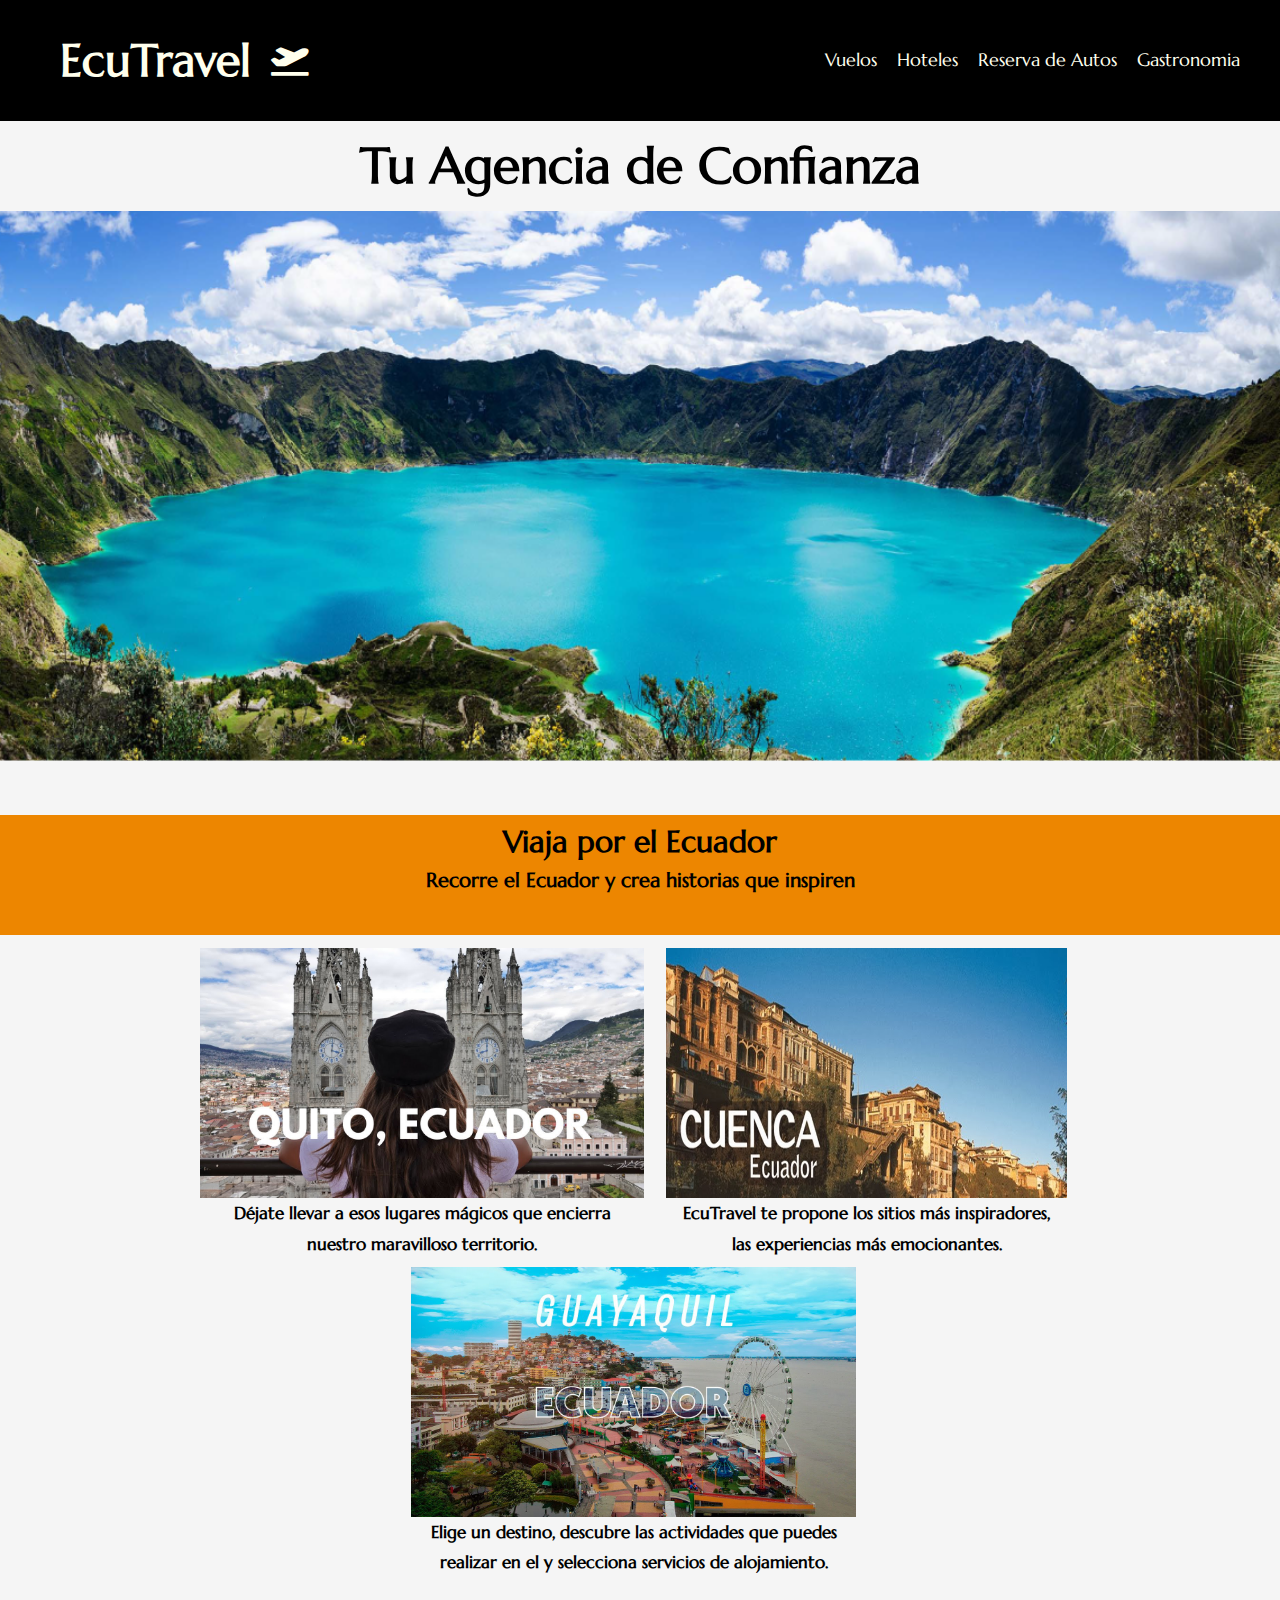
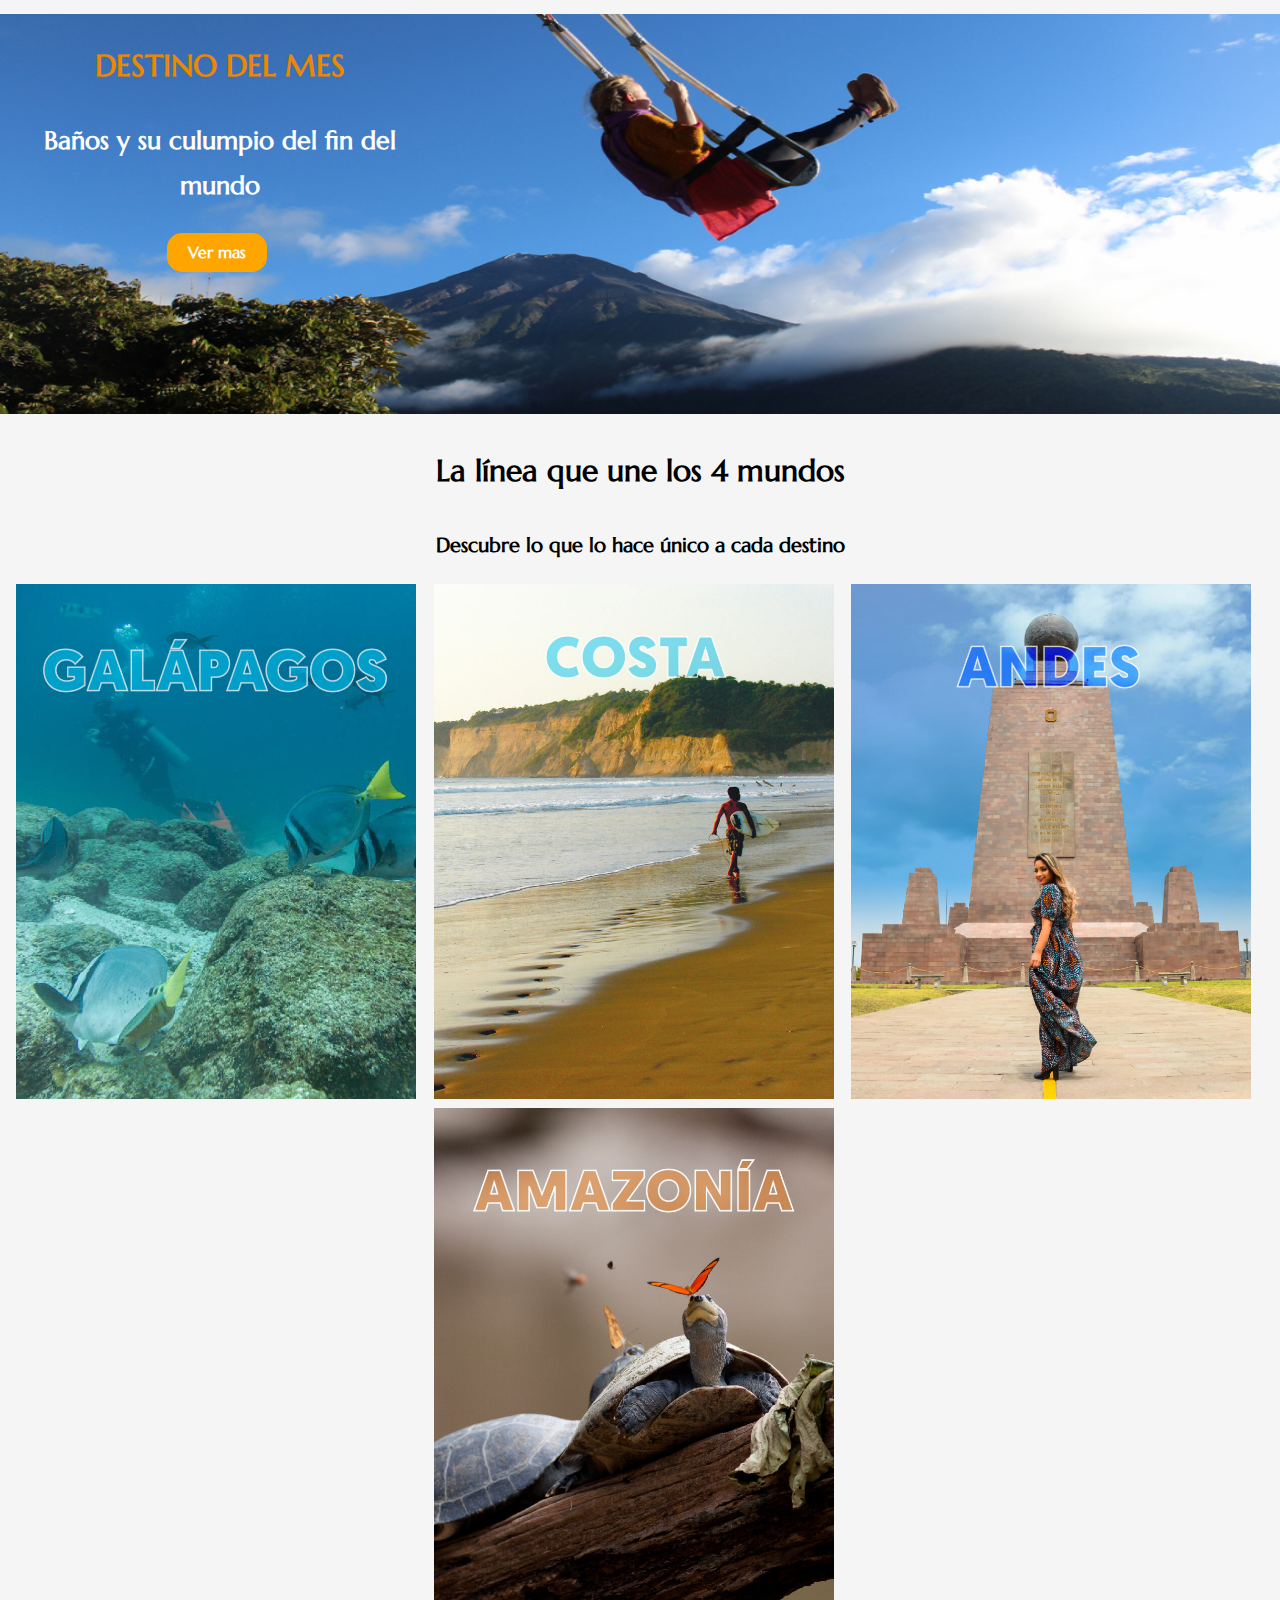
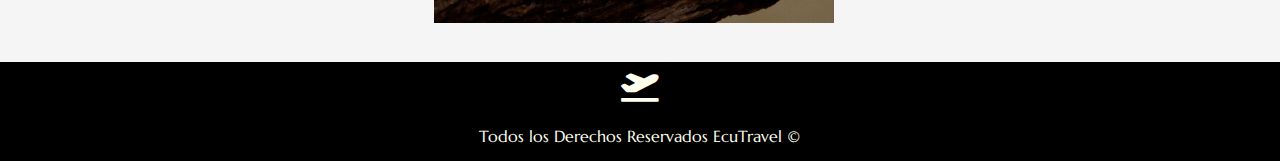
<file: BayasMarcos.html>
<!DOCTYPE html>
<html lang="es">
<head>
    <meta charset="UTF-8">
    <meta http-equiv="X-UA-Compatible" content="IE=edge">
    <meta name="viewport" content="width=device-width, initial-scale=1.0">
    <link rel="stylesheet" href="styles/PrincipalEstilos.css"/>
    <link rel="stylesheet" href="https://cdnjs.cloudflare.com/ajax/libs/font-awesome/5.15.4/css/all.min.css" 
    integrity="sha512-1ycn6IcaQQ40/MKBW2W4Rhis/DbILU74C1vSrLJxCq57o941Ym01SwNsOMqvEBFlcgUa6xLiPY/NS5R+E6ztJQ==" crossorigin="anonymous" referrerpolicy="no-referrer" />
    <link rel="stylesheet" href="styles/style.css">
    <link rel="stylesheet" href="styles/normalize.css">
    <link rel="stylesheet" href="styles/globales.css">
    <title>Agencia de Turismo/Principal</title>
</head>
<body>
    <div id="contenedor">
        <header>
            <div  class="contenedor contenedor-header">
                <a href="BayasMarcos.html" class="logo-header">
                    <h1>EcuTravel</h1>
                    <i class="fas fa-plane-departure"></i>
                </a>
        
                <nav class="nav-header">
                    <a href="RuizJonathan.html">Vuelos</a>
                    <a href="DavilaJose.html">Hoteles</a>
                    <a href="RonquilloVanessa.html">Reserva de Autos</a>
                    <a href="TenemeaNeysser.html">Gastronomia</a>
                </nav>
            </div>
        </header>
            <div class="columna">
                <h2>Tu Agencia de Confianza</h2>
                <img src="img/ecu.png" alt="ecuador">
            </div>
    </div>
    
    <section  class="titulo">
        <div class="subtitulo">
            <h3>Viaja por el Ecuador</h3>
            <p class="frase">Recorre el Ecuador y crea historias que inspiren</p>
        </div>
        <div>
            <!-- Elementos html no utlizados en clases: figure y figcaption-->
            <hr>
            <figure>
                <img src="img/quito2.jpg" alt="quito">
                    <figcaption>Déjate llevar a esos lugares mágicos que encierra <br>
                        nuestro maravilloso territorio.
                    </figcaption>
            </figure>
            <figure>
                <img src="img/Cuenca2.jpg" alt="Cuenca">
                     <figcaption>EcuTravel te propone los sitios más inspiradores,
                         <br> las experiencias más emocionantes.
                    </figcaption>
            </figure>
            <figure>
                <img src="img/guayaquilt.jpg" alt="guayaquil">
                    <figcaption>Elige un destino, descubre las actividades que puedes<br> realizar 
                         en el y selecciona servicios de alojamiento.
                    </figcaption>
            </figure>
                   
        </div>  

    </section><br>
    
    <div class="imagen">
        <img  src="img/baños.jpg" alt="baños">
        <div class="txt">
            <h2>DESTINO DEL MES</h2>
            <p>Baños y su culumpio del fin del mundo</p>
            <a href="https://www.turismo.gob.ec/banos-un-carismatico-y-tranquilo-lugar-al-pie-de-un-volcan/" class="btn btn-o"> Ver mas</a>
        </div>
        
        
    </div> 
    <div class="mundo">
        <h3>La línea que une los 4 mundos</h3>
        <p>Descubre lo que lo hace único a cada destino</p>
    
    
        <!-- Elementos html no utlizados en clases: figure y figcaption-->
        
        <figure>
            <img src="img/galapagos2.jpg" alt="galapagos">
                
        </figure>
        <figure>
            <img src="img/costa.jpg" alt="costa">
                 
        </figure>
        <figure>
            <img src="img/andes.jpg" alt="andes">
                
        </figure>
        <figure>
            <img src="img/amazonia2.jpg" alt="amazonia">
                
        </figure>
               
    </div>  
   
    <footer  class="footer">
        <div  class="contenedor contenedor-footer">
            <a href="/" class="logo-header">
                <i class="fas fa-plane-departure"></i>
            </a>
            <p>Todos los Derechos Reservados EcuTravel &copy;</p>
        </div>
    </footer>
</body>
</html>
</file>
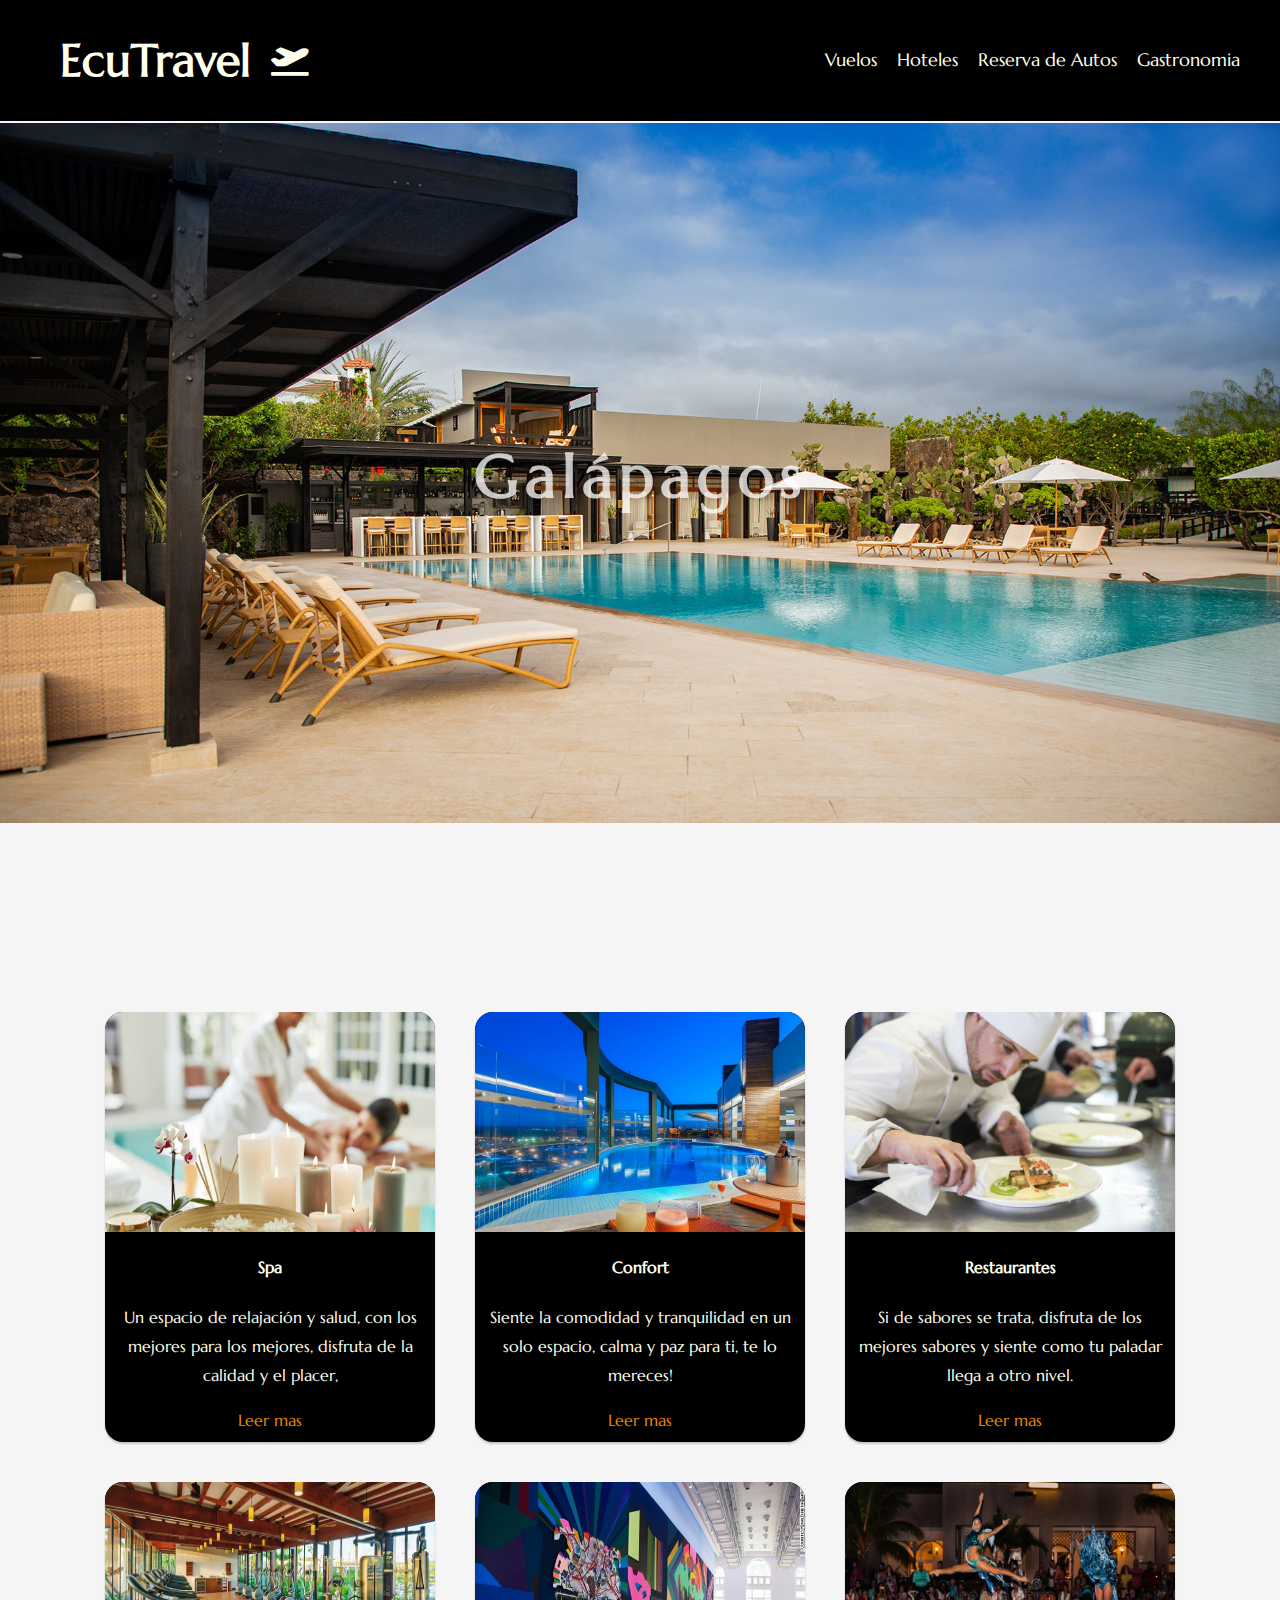
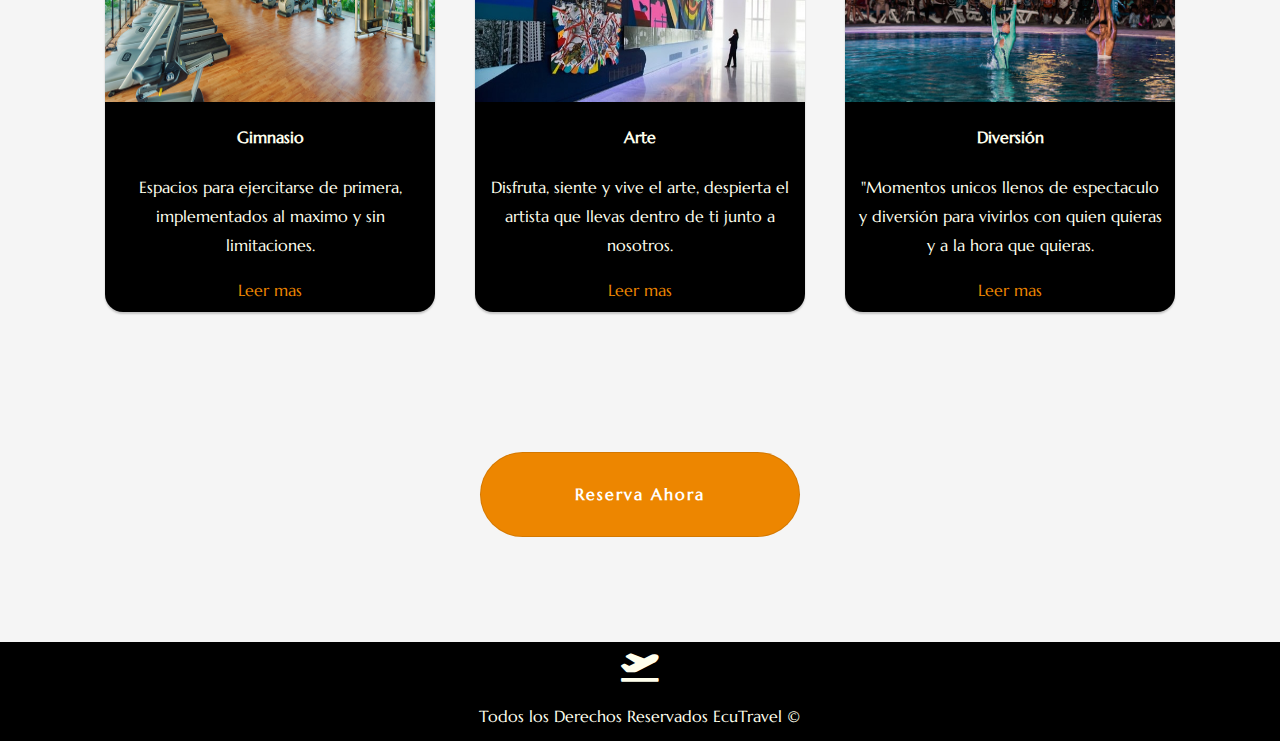
<file: DavilaJose.html>
<!DOCTYPE html>
<html lang="es">

<head>
    <meta charset='utf-8'>
    <meta http-equiv='X-UA-Compatible' content='IE=edge'>
    <title>Reserva de hoteles</title>
    <meta name='viewport' content='width=device-width, initial-scale=1'>
    <link rel="stylesheet" href="https://cdnjs.cloudflare.com/ajax/libs/font-awesome/5.15.4/css/all.min.css" integrity="sha512-1ycn6IcaQQ40/MKBW2W4Rhis/DbILU74C1vSrLJxCq57o941Ym01SwNsOMqvEBFlcgUa6xLiPY/NS5R+E6ztJQ==" crossorigin="anonymous" referrerpolicy="no-referrer" />
    
    <link rel="stylesheet" href="styles/estilos.css">
    <link rel="stylesheet" href="styles/style.css">
    <link rel="stylesheet" href="styles/globales.css">
    <link rel="stylesheet" href="styles/normalize.css">
    <meta name="viewport" content="width=device-width, initial-scale=1.0">

    
</head>

<body>
    <!-- header -->
    <header>
        <div class="contenedor contenedor-header">
            <a href="BayasMarcos.html" class="logo-header">
                <h1>EcuTravel</h1>
                <i class="fas fa-plane-departure"></i>
            </a>
    
            <nav class="nav-header">
                <a href="RuizJonathan.html">Vuelos</a>
                <a href="DavilaJose.html">Hoteles</a>
                <a href="RonquilloVanessa.html">Reserva de Autos</a>
                <a href="TenemeaNeysser.html">Gastronomia</a>
            </nav>
        </div>
    </header>

    
    <!-- header -->
    <section>
        <div class="slider">
            <ul>
                <li><img src="img/galapagos.jpg"
                        alt="">
                        <h3 class="reserv">Galápagos</h3>
                    </li>
                        
                <li><img src="img/cuenca.jpg"
                        alt="">
                        <h3 class="reserv">Cuenca</h3>
                    </li>
                <li><img src="img/quito.jpg"
                        alt="">
                        <h3 class="reserv">Quito</h3>
                    </li>
                <li><img src="img/amazonia.jpg"
                        alt="">
                     <h3 class="reserv">Amazonia</h3>
                    
                    </li>
                        
            </ul>
        </div>
    </section>
    

    <!-- divisor y paalabras -->




    <!-- Tarjetas ↓ -->

    <div class="container">

        <div class="card">
            <img src="img/spa.jpg"
                alt="">
            <h4 class="titleCard">Spa</h4>
            <p class="textCard">Un espacio de relajación y salud, con los mejores para los mejores, disfruta de la calidad y el placer,
            </p>
            <a class="textMas" href="#">Leer mas</a>
        </div>

        <div class="card">
            <img src="img/confort.jpg"
                alt="">
            <h4 class="titleCard">Confort</h4>
            <p class="textCard">Siente la comodidad y tranquilidad en un solo espacio, calma y paz para ti, te lo mereces!</p>
            <a class="textMas" href="#">Leer mas</a>
        </div>
        <div class="card">

            <img src="img/restaurante.jpg" alt="">
            <h4 class="titleCard">Restaurantes</h4>
            <p class="textCard">Si de sabores se trata, disfruta de los mejores sabores y siente como tu paladar llega a otro nivel. </p>
            <a class="textMas" href="#">Leer mas</a>
        </div>

        <div class="card">
            <img src="img/gym.jpg" alt="">
            <h4 class="titleCard">Gimnasio</h4>
            <p class="textCard">Espacios para ejercitarse de primera, implementados al maximo y sin limitaciones. </p>
            <a class="textMas" href="#">Leer mas</a>
        </div>

        <div class="card">
            <img src="img/arte.jpg" alt="">
            <h4 class="titleCard">Arte</h4>
            <p class="textCard">Disfruta, siente y vive el arte, despierta el artista que llevas dentro de ti junto a nosotros.</p>
            <a class="textMas" href="#">Leer mas</a>
        </div>
        <div class="card">

            <img src="img/diversion.jpg"
                alt="">
            <h4 class="titleCard">Diversión</h4>
            <p class="textCard"> "Momentos unicos llenos de espectaculo y diversión para vivirlos con quien quieras y a la hora que quieras.</p>
            <a class="textMas"href="#">Leer mas</a>
        </div>
        
    </div>

    <br>

    <div id="divbutton">
        <p><a href="#" class="butt"> Reserva Ahora</a></p>
    </div>
    
    <footer class="footer" >
        <div class="contenedor contenedor-footer">
            <a href="/" class="logo-header">
                <i class="fas fa-plane-departure"></i>
            </a>
            <p>Todos los Derechos Reservados EcuTravel &copy;</p>
        </div>
    </footer>


</body>

</html>
</file>
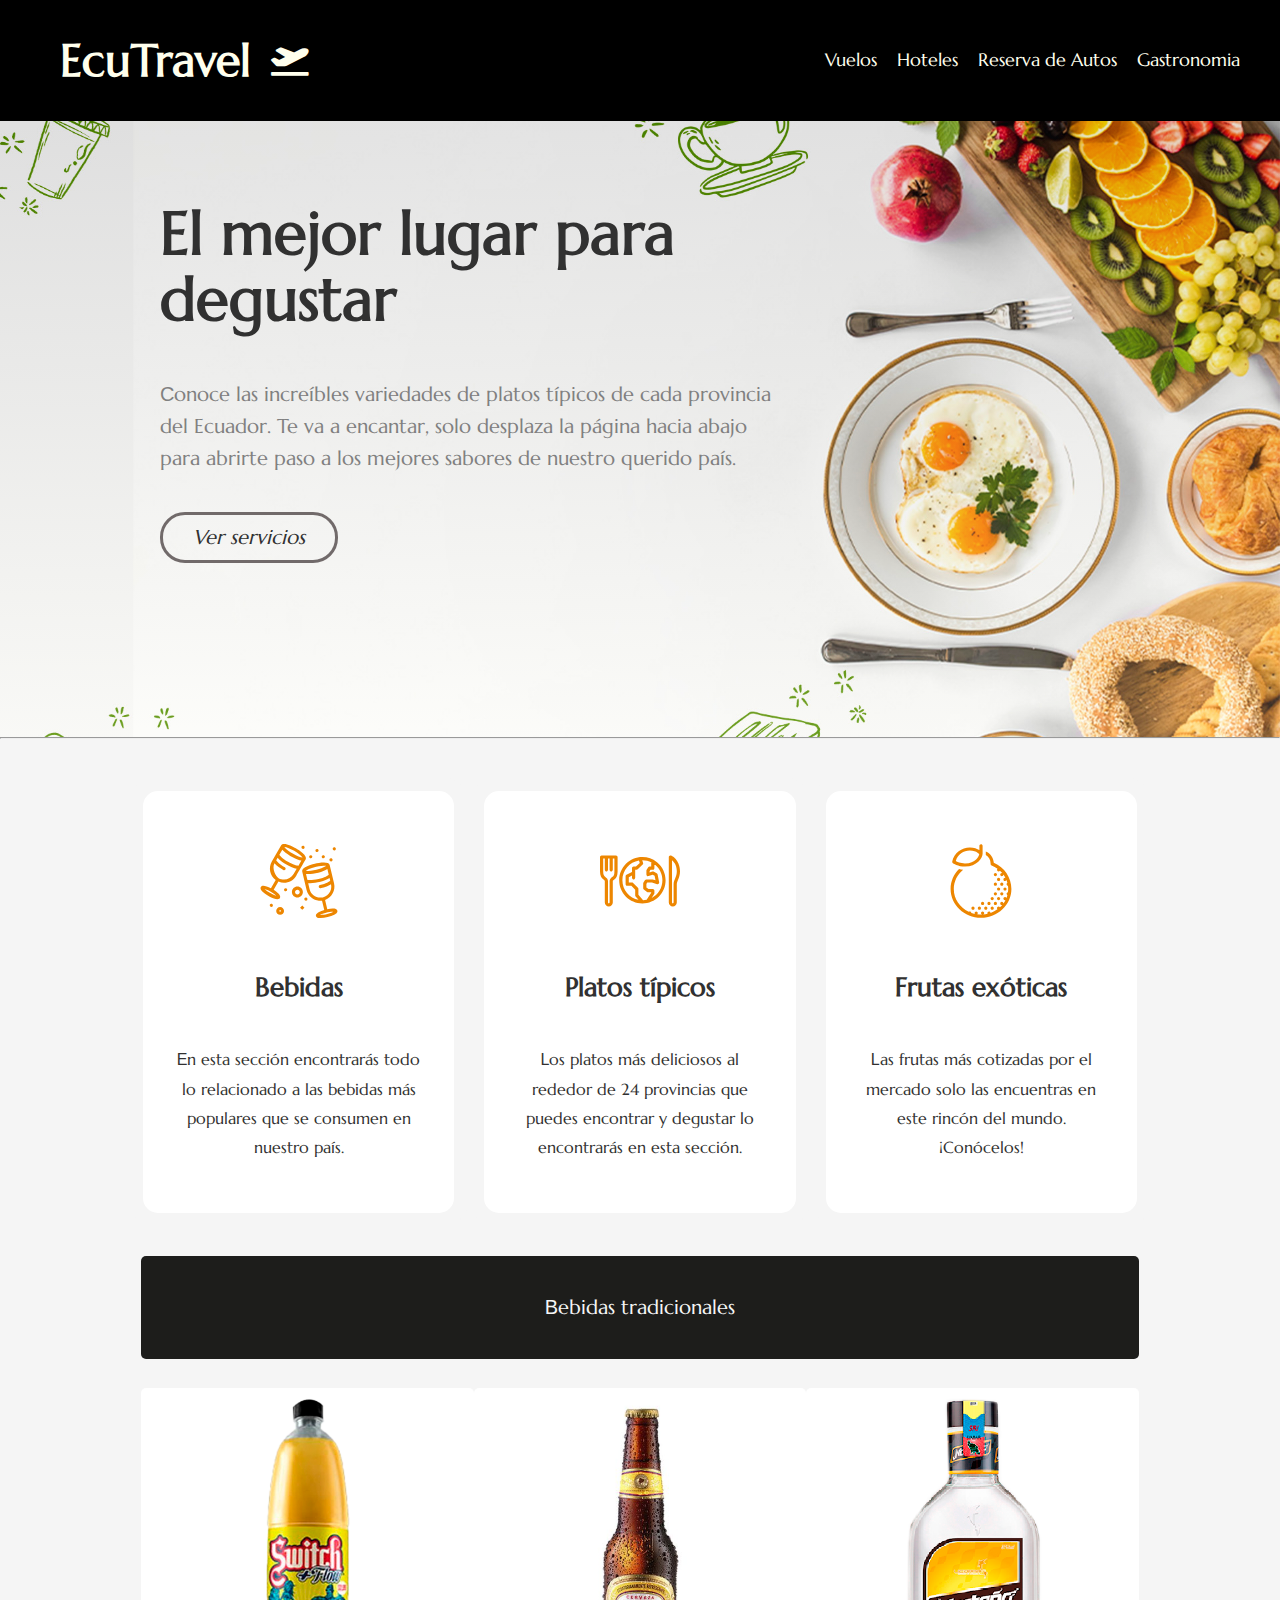
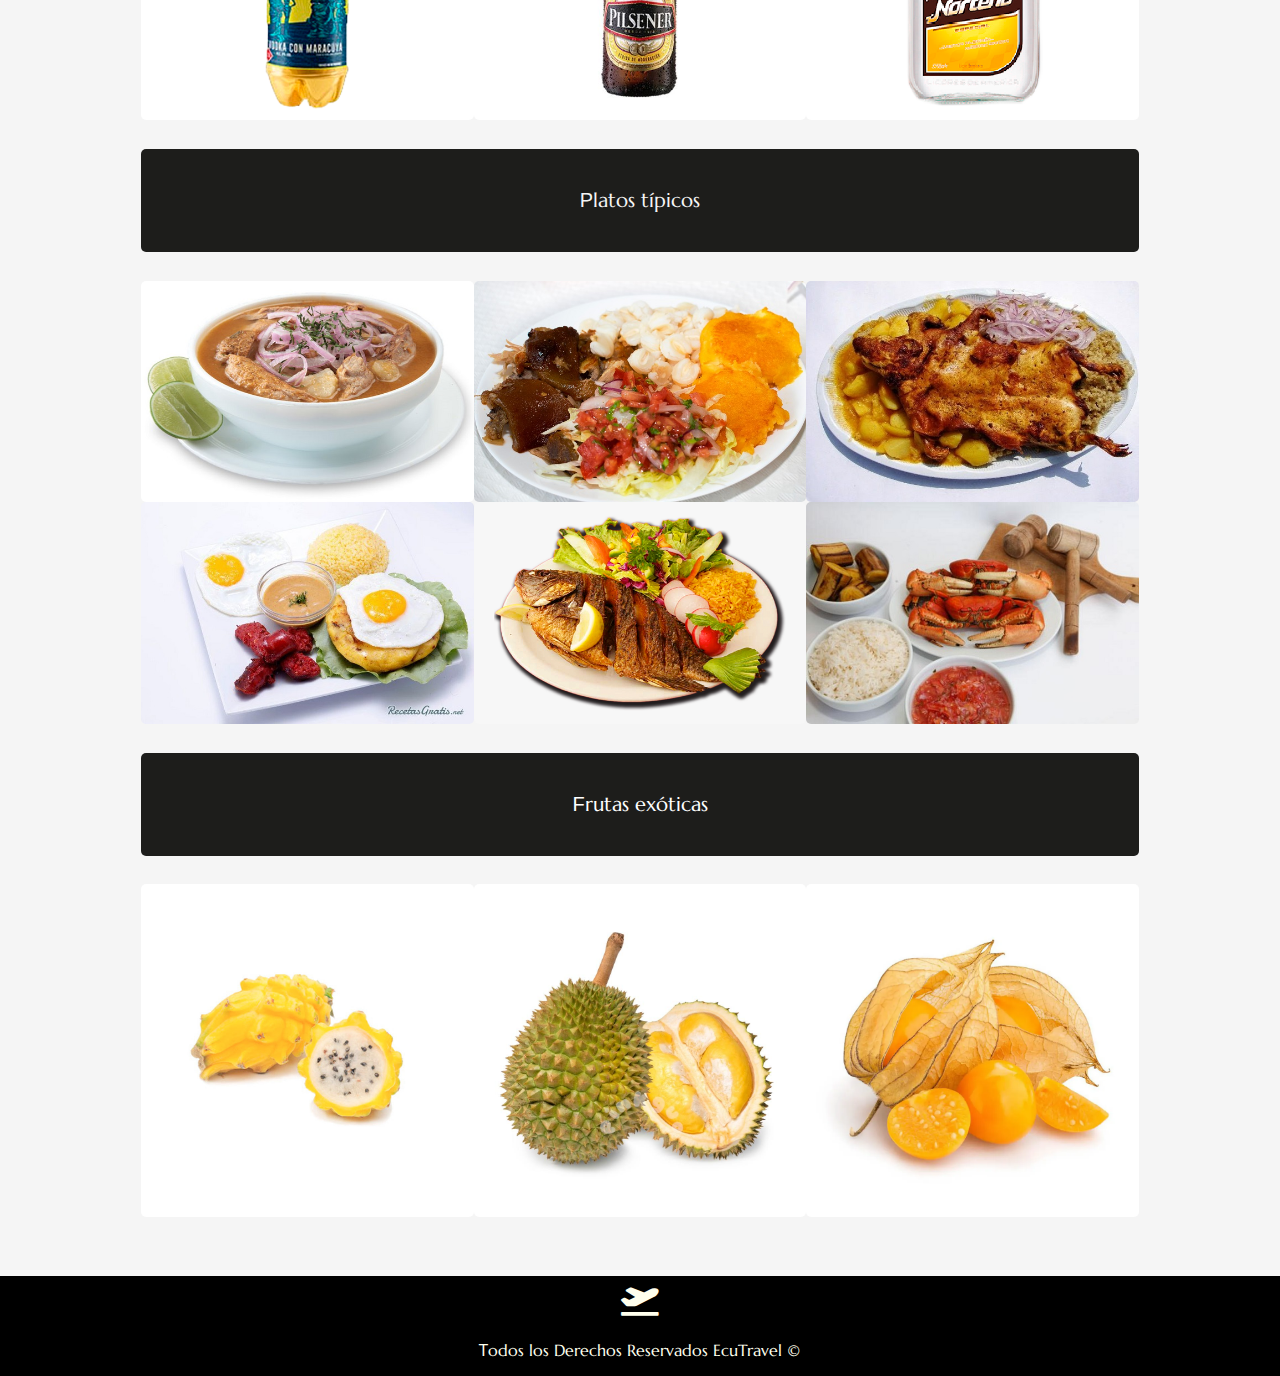
<file: TenemeaNeysser.html>
<!DOCTYPE html>
<html lang="es">

    <head>
        <meta charset="UTF-8" />
        <meta name="author" content="Tenemea Neysser" />
        <title>Gastronomia</title>
        <link rel="stylesheet" href="./styles/GastronomiaStyles.css" />
        <link rel="stylesheet"
            href="https://cdnjs.cloudflare.com/ajax/libs/font-awesome/5.15.4/css/all.min.css"
            integrity="sha512-1ycn6IcaQQ40/MKBW2W4Rhis/DbILU74C1vSrLJxCq57o941Ym01SwNsOMqvEBFlcgUa6xLiPY/NS5R+E6ztJQ==" crossorigin="anonymous"
            referrerpolicy="no-referrer" /> <!-- SVG ICON  -->
        <link rel="stylesheet" href="./styles/style.css">
        <link rel="stylesheet" href="./styles/globales.css">
    </head>

    <body>
        <header>
            <div class="contenedor contenedor-header">
                <a href="BayasMarcos.html" class="logo-header">
                    <h1>EcuTravel</h1>
                    <i class="fas fa-plane-departure"></i>
                </a>
                <aside>
                    <nav class="nav-header">
                        <a href="RuizJonathan.html">Vuelos</a>
                        <a href="DavilaJose.html">Hoteles</a>
                        <a href="RonquilloVanessa.html">Reserva de Autos</a>
                        <a href="TenemeaNeysser.html">Gastronomia</a>
                    </nav>
                </aside>
            </div>
        </header>
        <section class="imgComida">
            <div class="containerTitulo">
                <h2 class="tituloInicial"><strong>El mejor lugar para degustar
                    </strong> </h2>
            </div>
            <div class="containerTitulo">
                <p class="subTextoTitulo">Conoce las increíbles variedades de
                    platos típicos de cada provincia del Ecuador.
                    Te va a encantar, solo desplaza la página hacia abajo para
                    abrirte paso a los mejores sabores de nuestro
                    querido país.</p>

            </div>
            <div>
                <a class="enlace" href="#servicios"><em>Ver servicios</em> </a>
            </div>
            <br><br><br><br><br><br>
            <hr>
        </section><br>
        <section class="servicios" id="servicios">
            <div id="containerServicios">
                <a href="#bebidas">
                    <div class="columna">
                        <span class="svgServicios">
                            <svg xmlns="http://www.w3.org/2000/svg" x="0px"
                                y="0px" width="80" height="80"
                                viewBox="0 0 172 172" style="fill:#000000;">
                                <g fill="none" fill-rule="nonzero" stroke="none"
                                    stroke-width="1" stroke-linecap="butt"
                                    stroke-linejoin="miter"
                                    stroke-miterlimit="10" stroke-dasharray=""
                                    stroke-dashoffset="0"
                                    font-family="none"
                                    font-size="none" 
                                    style="mix-blend-mode: normal">
                                    <path d="M0,172v-172h172v172z" fill="none"></path>
                                    <g fill="#ed8600">
                                        <path
                                            d="M53.87146,6.26717c-2.77434,0.02349
                                            -4.99746,0.84773
                                            -6.17479,2.89488l-20.17692,35.12808c-7.80615,13.59462
                                            -3.9359,30.62884
                                            8.36872,39.62577l-10.2209,17.79564c-6.51615,-3.40692
                                            -12.56936,-5.42474
                                            -16.34013,-5.42474c-3.20846,0
                                            -4.69654,1.42244
                                            -5.39115,2.61321c-2.34846,4.10154
                                            2.38167,8.6659
                                            3.93628,10.15436c7.11154,6.84692
                                            23.2859,15.97641
                                            31.65436,15.97641c3.30769,-0.03308
                                            4.79615,-1.45538
                                            5.45769,-2.64615c2.34846,-4.10154
                                            -2.38167,-8.6659
                                            -3.93628,-10.15436c-2.41462,-2.34846
                                            -5.72218,-4.82962
                                            -9.45987,-7.17808l10.2209,-17.795c14.25615,6.18538
                                            30.79436,0.59538
                                            38.43513,-12.73462c0.09923,-0.16538
                                            20.27615,-35.35949
                                            20.17692,-35.16103c4.33308,-7.70692
                                            -13.72692,-19.48218
                                            -21.33462,-23.84833c-5.65977,-3.25498
                                            -17.5451,-9.31099
                                            -25.21534,-9.24603zM94.68011,10.23447c-0.11391,0.00052
                                            -0.22921,0.00698
                                            -0.34498,0.01938c-1.85231,0.19846
                                            -3.20833,1.85205
                                            -3.00987,3.70436c0.19846,1.85231
                                            1.85269,3.20898
                                            3.705,3.01052c1.85231,-0.19846
                                            3.20833,-1.8527
                                            3.00987,-3.705c-0.18606,-1.73654
                                            -1.65134,-3.037
                                            -3.36002,-3.02925zM54.41154,12.99949c9.98923,0.52923
                                            33.70551,14.15666
                                            39.32859,22.5582c-8.69923,-0.29769
                                            -32.54782,-13.06513
                                            -39.32859,-22.5582zM161.85921,13.64165c-0.11391,0.00052
                                            -0.22857,0.00698
                                            -0.34434,0.01938c-1.85231,0.19846
                                            -3.20898,1.85205
                                            -3.01052,3.70436c0.19846,1.81923
                                            1.85269,3.17526
                                            3.705,3.00987c1.85231,-0.19846
                                            3.20833,-1.85205
                                            3.00987,-3.70436c-0.18606,-1.73654
                                            -1.65134,-3.037
                                            -3.36002,-3.02925zM124.74716,17.01523c-0.11391,0.00052
                                            -0.22921,0.00698
                                            -0.34498,0.01938c-1.85231,0.19846
                                            -3.20833,1.85205
                                            -3.00987,3.70436c0.19846,1.81923
                                            1.85205,3.1759
                                            3.70436,3.01052c1.85231,-0.19846
                                            3.20898,-1.8527
                                            3.01052,-3.705c-0.18606,-1.73654
                                            -1.65134,-3.037
                                            -3.36002,-3.02925zM50.14449,18.55602c0.72769,0.92615
                                            2.31526,2.44769
                                            2.6791,2.81154c10.28692,9.89
                                            29.40564,19.48218
                                            38.30333,20.70603l-6.35051,11.04782c-2.21615,0.39692
                                            -10.6509,-1.55436
                                            -22.45936,-8.33513c-11.80846,-6.78077
                                            -17.72923,-13.06551
                                            -18.52308,-15.18244zM111.25152,30.51088c-0.11391,0.00052
                                            -0.22857,0.00698
                                            -0.34434,0.01938c-1.85231,0.19846
                                            -3.20898,1.85205
                                            -3.01052,3.70436c0.16538,1.81923
                                            1.81962,3.17526
                                            3.705,3.00987c1.85231,-0.19846
                                            3.20833,-1.85205
                                            3.00987,-3.70436c-0.18606,-1.73654
                                            -1.65134,-3.037
                                            -3.36002,-3.02925zM138.24216,30.51088c-0.11391,0.00052
                                            -0.22857,0.00698
                                            -0.34434,0.01938c-1.85231,0.19846
                                            -3.20833,1.85205
                                            -3.00987,3.70436c0.19846,1.81923
                                            1.85205,3.17526
                                            3.70436,3.00987c1.85231,-0.19846
                                            3.20833,-1.85205
                                            3.00987,-3.70436c-0.18606,-1.73654
                                            -1.65134,-3.037
                                            -3.36002,-3.02925zM40.05602,36.05385c7.60769,9.29462
                                            29.10782,21.63218
                                            40.98244,23.51756l-6.64833,11.57692c-6.38385,11.11385
                                            -20.73923,15.31474
                                            -32.25,8.73244c-5.45769,-3.14231
                                            -15.24833,-20.64
                                            -8.79833,-32.08462c4.49846,5.39154
                                            12.80064,11.01474
                                            18.88679,14.5209c1.62077,0.92615
                                            3.67167,0.36359
                                            4.59782,-1.25718c0.92615,-1.62077
                                            0.36359,-3.67167
                                            -1.25718,-4.59782c-11.80846,-6.78077
                                            -17.72923,-13.06487
                                            -18.52308,-15.18179zM154.78062,37.2587c-0.11391,0.00052
                                            -0.22857,0.00633
                                            -0.34434,0.01873c-1.85231,0.19846
                                            -3.20833,1.85269
                                            -3.00987,3.705c0.19846,1.85231
                                            1.85205,3.17526
                                            3.70436,3.00987c1.85231,-0.19846
                                            3.20833,-1.85205
                                            3.00987,-3.70436c-0.18606,-1.73654
                                            -1.65134,-3.037
                                            -3.36002,-3.02925zM139.71447,46.28056c-6.92508,-0.0573
                                            -15.05892,1.51792
                                            -19.64524,2.60739c-4.92846,1.19077
                                            -29.4382,7.50833
                                            -27.18897,16.90218l9.39333,39.39449c1.58769,6.68154
                                            5.45795,12.70141
                                            10.84949,16.90218c8.96385,7.01231
                                            18.85398,6.45
                                            18.65551,6.45c1.25692,0
                                            2.48038,-0.0659
                                            3.73731,-0.23128l4.76321,19.945c-4.23385,1.19077
                                            -8.10385,2.64654
                                            -11.08077,4.20116c-1.91846,0.99231
                                            -7.77282,4.03526
                                            -6.68128,8.63295c1.12462,4.69692
                                            7.97154,4.69667
                                            10.25385,4.69667c8.6,0
                                            21.36731,-3.04282
                                            29.04115,-7.01205c1.91846,-1.05846
                                            7.77346,-4.1018
                                            6.68193,-8.69949c-1.12462,-4.69692
                                            -7.97154,-4.69667
                                            -10.25385,-4.69667c-3.27462,0
                                            -7.24385,0.43026
                                            -11.41154,1.25718l-4.73026,-19.94564c14.35538,-5.12692
                                            22.88962,-20.34205
                                            19.25116,-35.62359l-1.555,-6.54949l-7.83897,-32.81205c-0.9613,-4.04675
                                            -6.13068,-5.36837
                                            -12.24104,-5.41893zM138.79968,52.99091c2.21178,-0.03333
                                            4.15077,0.10983
                                            5.68057,0.46127c-4.49846,3.93615
                                            -23.48487,10.8491
                                            -38.79949,10.94833c-3.83692,0
                                            -5.12679,-0.42948
                                            -5.32526,-0.46256c6.58644,-5.44219
                                            26.50058,-10.76708
                                            38.44417,-10.94704zM146.99398,59.93513l2.97692,12.43744c-1.35615,1.81923
                                            -8.83193,6.15205
                                            -22.06269,9.32743c-13.23077,3.14231
                                            -21.86359,2.64615
                                            -23.88128,1.65385l-2.97692,-12.43679c12.56923,1.42231
                                            35.82244,-4.23423
                                            45.94398,-10.98193zM151.72359,79.64949l1.38962,5.82141c-1.35615,1.81923
                                            -8.83193,6.15205
                                            -22.06269,9.32743c-1.81923,0.43
                                            -2.94372,2.24949
                                            -2.51372,4.06872c0.43,1.81923
                                            2.24949,2.94372
                                            4.06872,2.51372c3.27462,-0.79385
                                            15.28128,-3.87
                                            22.22743,-8.6c3.40692,14.81846
                                            -7.83897,28.94231
                                            -23.05436,28.94231c-10.98154,0
                                            -20.40859,-7.47551
                                            -22.95551,-18.15936l-3.07641,-12.9659c11.94077,1.48846
                                            35.65692,-4.06833
                                            45.97692,-10.94833zM82.55987,98.00718c-6.51615,0
                                            -11.8082,5.29205
                                            -11.8082,11.8082c0,6.51615
                                            5.29205,11.8082
                                            11.8082,11.8082c6.51615,0
                                            11.80885,-5.29205
                                            11.80885,-11.8082c0,-6.51615
                                            -5.29269,-11.8082
                                            -11.80885,-11.8082zM57.27024,101.3672c-0.11391,-0.00129
                                            -0.22921,0.00323
                                            -0.34498,0.01357c-1.85231,0.19846
                                            -3.20833,1.85205
                                            -3.00987,3.70436c0.19846,1.85231
                                            1.85205,3.20898
                                            3.70436,3.01052c1.85231,-0.19846
                                            3.20898,-1.85269
                                            3.01052,-3.705c-0.18606,-1.70553
                                            -1.65134,-3.00406
                                            -3.36002,-3.02344zM11.8082,103.33244c7.50846,1.75308
                                            19.87949,8.79846
                                            25.40334,14.55385c-3.10923,-0.69462
                                            -19.91257,-8.76538
                                            -25.40334,-14.55385zM82.55987,104.75436c2.77846,0
                                            5.06103,2.28257
                                            5.06103,5.06103c0,2.77846
                                            -2.28257,5.06103
                                            -5.06103,5.06103c-2.77846,0
                                            -5.06038,-2.28257
                                            -5.06038,-5.06103c0,-2.77846
                                            2.28192,-5.06103
                                            5.06038,-5.06103zM100.79934,121.6378c-0.11391,0.00052
                                            -0.22921,0.00698
                                            -0.34498,0.01938c-1.85231,0.19846
                                            -3.20833,1.85205
                                            -3.00987,3.70436c0.19846,1.85231
                                            1.85269,3.20833
                                            3.705,3.00987c1.85231,-0.19846
                                            3.20833,-1.85205
                                            3.00987,-3.70436c-0.18606,-1.73654
                                            -1.65134,-3.037
                                            -3.36002,-3.02925zM26.54165,135.13861c-0.11391,-0.00106
                                            -0.22921,0.00323
                                            -0.34498,0.01357c-1.85231,0.19846
                                            -3.20833,1.85269
                                            -3.00987,3.705c0.19846,1.85231
                                            1.8527,3.20833
                                            3.705,3.00987c1.85231,-0.19846
                                            3.20833,-1.85269
                                            3.00987,-3.705c-0.18606,-1.73654
                                            -1.65134,-3.00757
                                            -3.36002,-3.02344zM92.9791,138.49282l-4.76321,4.76321l4.76321,4.79615l4.76321,-4.79615zM45.41487,141.86705c-4.66385,0
                                            -8.43462,3.77077
                                            -8.43462,8.43462c0,4.66385
                                            3.77077,8.43462
                                            8.43462,8.43462c4.66385,0
                                            8.43462,-3.77077
                                            8.43462,-8.43462c0.03308,-4.63077
                                            -3.77077,-8.43462
                                            -8.43462,-8.43462zM45.41487,148.61487c0.92615,0
                                            1.68679,0.76064
                                            1.68679,1.68679c0,0.92615
                                            -0.72756,1.68679
                                            -1.68679,1.68679c-0.92615,0
                                            -1.68744,-0.76064
                                            -1.68744,-1.68679c0,-0.92615
                                            0.76129,-1.68679
                                            1.68744,-1.68679zM158.21946,152.10992c0.52521,0.00048
                                            1.02952,0.01499
                                            1.50913,0.04393c-6.88,3.96923
                                            -20.77218,7.24385
                                            -28.4791,6.78077c6.45,-3.72115
                                            19.09183,-6.83197
                                            26.96997,-6.8247z">
                                        </path>
                                    </g>
                                </g>
                            </svg>

                        </span>

                        <h4>Bebidas</h4>
                        <p>En esta sección encontrarás todo lo relacionado a las
                            bebidas más populares que se consumen
                            en nuestro país.
                        </p>
                    </div>
                </a>
                <a href="#platosTipicos">
                    <div class="columna">
                        <span class="svgServicios">

                            <svg xmlns="http://www.w3.org/2000/svg" x="0px"
                                y="0px" width="80" height="80"
                                viewBox="0 0 172 172" style="fill:#000000;">
                                <g fill="none" fill-rule="nonzero" stroke="none"
                                    stroke-width="1" stroke-linecap="butt"
                                    stroke-linejoin="miter"
                                    stroke-miterlimit="10" stroke-dasharray=""
                                    stroke-dashoffset="0"
                                    font-family="none"
                                    font-size="none" 
                                    style="mix-blend-mode: normal">
                                    <path d="M0,172v-172h172v172z" fill="none"></path>
                                    <g fill="#ed8600">
                                        <path
                                            d="M13.70625,30.91297c-0.16665,0.00361
                                            -0.33282,0.01933
                                            -0.49719,0.04703h-9.76906c-1.89978,0.00019
                                            -3.43981,1.54022
                                            -3.44,3.44v30.96c0,8.76433
                                            3.26141,13.75194
                                            6.27531,16.51469c1.50695,1.38137
                                            2.8095,2.29325
                                            3.42656,2.91594c0.61706,0.62268
                                            0.61813,0.57135
                                            0.61813,1.20937v46.44c0,4.70958
                                            3.89042,8.6 8.6,8.6c4.70958,0
                                            8.6,-3.89042
                                            8.6,-8.6v-46.44c0,-0.63803
                                            -0.0586,-0.44508
                                            0.51734,-0.98094c0.57594,-0.53585
                                            1.88893,-1.36471
                                            3.42656,-2.66735c3.07526,-2.60526
                                            6.37609,-7.5197
                                            6.37609,-16.4139v-31.53781c-0.00019,-1.89978
                                            -1.54022,-3.43981
                                            -3.44,-3.44h-9.78922c-0.19315,-0.03228
                                            -0.3887,-0.04802
                                            -0.58453,-0.04703c-0.16665,0.00361
                                            -0.33282,0.01933
                                            -0.49719,0.04703h-9.23828c-0.19315,-0.03228
                                            -0.3887,-0.04802
                                            -0.58453,-0.04703zM151.20547,30.96672c-1.83658,0.08276
                                            -3.28356,1.59484
                                            -3.28547,3.43328v98.04c0,4.70958
                                            3.89042,8.6 8.6,8.6c4.70958,0
                                            8.6,-3.89042
                                            8.6,-8.6v-39.56c0,-3.20841
                                            1.43388,-6.50061
                                            3.1914,-10.8575c1.75752,-4.35689
                                            3.6886,-9.72986
                                            3.6886,-16.6625c0,-4.1241
                                            -0.67905,-10.44408
                                            -3.38625,-16.91781c-2.7072,-6.47373
                                            -7.57595,-13.13047
                                            -15.74203,-17.13281c-0.51798,-0.2519
                                            -1.09091,-0.36972
                                            -1.66625,-0.34266zM91.16,34.4c-27.50722,0
                                            -49.88,22.37278
                                            -49.88,49.88c0,27.50722
                                            22.37278,49.88
                                            49.88,49.88c27.50722,0
                                            49.88,-22.37278
                                            49.88,-49.88c0,-15.31917
                                            -6.95127,-29.0327
                                            -17.85172,-38.18937c-0.36199,-0.48104
                                            -0.84387,-0.85867
                                            -1.3975,-1.09516c-8.46365,-6.61363
                                            -19.08,-10.59547
                                            -30.63078,-10.59547zM6.88,37.84h3.44v24.08c-0.01754,1.24059
                                            0.63425,2.39452
                                            1.7058,3.01993c1.07155,0.62541
                                            2.39684,0.62541
                                            3.46839,0c1.07155,-0.62541
                                            1.72335,-1.77935
                                            1.7058,-3.01993v-24.08h3.44v24.08c-0.01754,1.24059
                                            0.63425,2.39452
                                            1.7058,3.01993c1.07155,0.62541
                                            2.39684,0.62541
                                            3.46839,0c1.07155,-0.62541
                                            1.72335,-1.77935
                                            1.7058,-3.01993v-24.08h3.44v28.09781c0,7.44579
                                            -1.85917,9.40044
                                            -3.94391,11.16656c-1.04237,0.88306
                                            -2.30938,1.61789
                                            -3.66844,2.88235c-1.35906,1.26445
                                            -2.70766,3.49855
                                            -2.70766,6.01328v46.44c0,0.98706
                                            -0.73294,1.72 -1.72,1.72c-0.98706,0
                                            -1.72,-0.73294
                                            -1.72,-1.72v-46.44c0,-2.51473
                                            -1.28894,-4.71693
                                            -2.60687,-6.04687c-1.31794,-1.32995
                                            -2.59539,-2.16747
                                            -3.66844,-3.1511c-2.1461,-1.96726
                                            -4.04469,-4.15188
                                            -4.04469,-11.44203zM91.16,41.28c7.09319,0
                                            13.76108,1.73556
                                            19.65235,4.7636c-0.47333,0.60405
                                            -0.7311,1.349
                                            -0.73235,2.1164v6.88h-3.44c-1.16739,-0.00004
                                            -2.25515,0.5919
                                            -2.88906,1.57219l-3.44,5.31453c-0.3597,0.55655
                                            -0.55101,1.20514
                                            -0.55094,1.86781v8.44547c-0.0005,1.10618
                                            0.53092,2.14513
                                            1.42817,2.79211c0.89725,0.64698
                                            2.05087,0.82306
                                            3.10027,0.4732l8.96953,-2.98985l4.09844,2.04922l1.99547,9.95719l-6.14765,-1.82078c-0.3163,-0.09349
                                            -0.64439,-0.14101
                                            -0.97422,-0.1411h-12.47c-1.15014,0.00009
                                            -2.22416,0.57492
                                            -2.86219,1.53187l-3.44,5.16c-0.37672,0.56507
                                            -0.57776,1.229
                                            -0.57781,1.90813v10.32c-0.00047,1.08393
                                            0.50991,2.10471
                                            1.37735,2.75469l6.88,5.16c0.59543,0.44533
                                            1.31911,0.68577
                                            2.06265,0.68531h6.88v1.12875l-9.76906,15.05672c-0.00452,0.00894
                                            -0.009,0.0179
                                            -0.01344,0.02688c-2.47244,0.53311
                                            -5.03373,0.82435
                                            -7.64594,0.91375l-10.09156,-11.5361v-12.47c-0.00018,-0.91228
                                            -0.36269,-1.78715
                                            -1.00781,-2.43219l-10.32,-10.32c-0.64504,-0.64512
                                            -1.5199,-1.00764
                                            -2.43219,-1.00781h-6.88v-11.63687l6.88,-3.44v4.75687c-0.01754,1.24059
                                            0.63425,2.39452
                                            1.7058,3.01993c1.07155,0.62541
                                            2.39684,0.62541
                                            3.46839,0c1.07155,-0.62541
                                            1.72335,-1.77935
                                            1.7058,-3.01993v-10.29313c0.00003,-0.00896
                                            0.00003,-0.01792
                                            0,-0.02687v-6.88h3.01672c0.88703,-0.00167
                                            1.73913,-0.34588
                                            2.37844,-0.96078l10.75,-10.32c0.9571,-0.91982
                                            1.29963,-2.30822
                                            0.88016,-3.56765l-1.92156,-5.77141c0.12687,-0.00109
                                            0.24911,-0.02015
                                            0.37625,-0.02015zM154.8,41.29344c3.30566,2.87989
                                            5.94497,6.15287
                                            7.47125,9.80266c2.2378,5.35127
                                            2.84875,10.93353
                                            2.84875,14.2639c0,5.68184
                                            -1.50893,9.91163
                                            -3.1914,14.0825c-1.68248,4.17087
                                            -3.6886,8.33143
                                            -3.6886,13.4375v39.56c0,0.98706
                                            -0.73294,1.72 -1.72,1.72c-0.98706,0
                                            -1.72,-0.73294
                                            -1.72,-1.72zM83.74922,41.9586l1.74015,5.22719l-8.18344,7.85422h-5.06594c-1.89978,0.00019
                                            -3.43981,1.54022
                                            -3.44,3.44v8.19687l-11.8586,5.92594c-1.16541,0.58288
                                            -1.90149,1.77415
                                            -1.9014,3.07719v17.2c0.00019,1.89978
                                            1.54022,3.43981
                                            3.44,3.44h8.89563l8.30437,8.30437v12.33563c0.00088,0.83316
                                            0.30407,1.6377
                                            0.85328,2.26422l6.33578,7.24281c-19.80532,-3.85367
                                            -34.70906,-21.23623
                                            -34.70906,-42.18703c0,-21.25659
                                            15.35173,-38.81485
                                            35.58922,-42.3214zM116.96,51.6h2.14328c9.21189,7.88003
                                            15.05672,19.57653
                                            15.05672,32.68c0,16.61326
                                            -9.38465,30.9717
                                            -23.13937,38.13563l5.38844,-8.3111c0.36094,-0.55847
                                            0.55231,-1.20958
                                            0.55094,-1.87453v-5.59c-0.00019,-1.89978
                                            -1.54022,-3.43981
                                            -3.44,-3.44h-9.1711l-4.5889,-3.44v-7.5586l1.84094,-2.7614h10.13188l11.13297,3.2989c1.155,0.34046
                                            2.40394,0.05227
                                            3.293,-0.75983c0.88906,-0.8121
                                            1.28882,-2.02993
                                            1.05404,-3.21095l-3.44,-17.2c-0.20723,-1.04197
                                            -0.88423,-1.92975
                                            -1.83422,-2.40531l-6.88,-3.44c-0.81606,-0.40868
                                            -1.76107,-0.47636
                                            -2.62703,-0.18813l-5.79156,1.92828v-2.6539l1.86781,-2.88906h5.01219c1.89978,-0.00019
                                            3.43981,-1.54022 3.44,-3.44z">
                                        </path>
                                    </g>
                                </g>
                            </svg>
                        </span>

                        <h4>Platos típicos</h4>
                        <p>Los platos más deliciosos al rededor de 24
                            provincias que puedes encontrar y degustar lo
                            encontrarás en esta sección. </p>
                    </div>

                </a>
                <a href="#frutas">
                    <div class="columna">
                        <span class="svgServicios">

                            <svg xmlns="http://www.w3.org/2000/svg" x="0px"
                                y="0px" width="80" height="80"
                                viewBox="0 0 172 172" style="fill:#000000;">
                                <g fill="none" fill-rule="nonzero"
                                    stroke-width="1" stroke-linecap="butt"
                                    stroke-linejoin="miter"
                                    stroke-miterlimit="10" stroke-dasharray=""
                                    stroke-dashoffset="0"
                                    font-family="none" 
                                    font-size="none" 
                                    style="mix-blend-mode: normal">
                                    <path d="M0,172v-172h172v172z" fill="none"></path>
                                    <g fill="#ed8600">
                                        <path
                                            d="M85.94625,6.83297c-1.89722,0.02966
                                            -3.41223,1.58976
                                            -3.38625,3.48703v9.35922c-0.08961,-0.06125
                                            -0.15035,-0.12039
                                            -0.24187,-0.18141c-4.35928,-2.90618
                                            -11.11013,-5.73781
                                            -20.39813,-5.73781c-17.16098,0
                                            -33.99973,11.42271
                                            -37.77281,30.28813c-0.27212,1.3659
                                            0.30613,2.76111 1.46469,3.53406c0,0
                                            11.08146,7.45781
                                            25.98813,7.45781c12.85905,0
                                            22.37918,-4.66708
                                            28.5614,-10.37375c5.94641,-5.48899
                                            9.00437,-11.4986
                                            9.23156,-16.54156c0.00031,-0.00679
                                            0.00642,-0.01337
                                            0.00672,-0.02016c0.03004,-0.19334
                                            0.04352,-0.3889
                                            0.04031,-0.58453v-17.2c0.01273,-0.92983
                                            -0.35149,-1.82522
                                            -1.00967,-2.48214c-0.65819,-0.65692
                                            -1.55427,-1.01942
                                            -2.48408,-1.00489zM61.92,20.64c7.912,0
                                            13.20115,2.32837
                                            16.58187,4.58219c2.69995,1.79996
                                            3.27013,2.78494
                                            3.70203,3.35938c-0.40382,2.25506
                                            -2.24265,6.91281
                                            -6.70531,11.03219c-4.99778,4.61333
                                            -12.67764,8.54625
                                            -23.8986,8.54625c-10.22796,0
                                            -17.02357,-3.5456
                                            -19.76656,-5.11297c4.03518,-13.98116
                                            16.74585,-22.40703
                                            30.08656,-22.40703zM96.32,22.67578v7.67953c6.14728,3.5776
                                            10.32,10.19197
                                            10.32,17.80469v1.1489c0,1.40696
                                            0.85968,2.67525
                                            2.16344,3.19813c4.58825,1.8302
                                            8.81066,4.1865
                                            12.65141,6.94047c-0.6724,0.64699
                                            -1.05312,1.53938
                                            -1.05485,2.4725c0,1.89986
                                            1.54014,3.44
                                            3.44,3.44c1.19491,-0.0006
                                            2.30391,-0.62123
                                            2.92937,-1.63937c1.80567,1.65078
                                            3.47471,3.41373
                                            5.03235,5.26078c-0.34855,-0.11793
                                            -0.71376,-0.17918
                                            -1.08172,-0.1814c-1.89986,0
                                            -3.44,1.54014 -3.44,3.44c0,1.89986
                                            1.54014,3.44 3.44,3.44c1.89986,0
                                            3.44,-1.54014
                                            3.44,-3.44c-0.00079,-0.09197
                                            -0.00528,-0.18386
                                            -0.01344,-0.27547c1.70781,2.33239
                                            3.22688,4.77922
                                            4.53515,7.33687c-0.34855,-0.11793
                                            -0.71376,-0.17918
                                            -1.08172,-0.1814c-1.89986,0
                                            -3.44,1.54014 -3.44,3.44c0,1.89986
                                            1.54014,3.44
                                            3.44,3.44c1.37979,-0.00087
                                            2.62555,-0.82609
                                            3.16453,-2.09625c0.77879,1.96148
                                            1.42931,3.97081
                                            1.9686,6.02c-1.04696,0.61715
                                            -1.69058,1.74093
                                            -1.69313,2.95625c-0.00125,1.70877
                                            1.25198,3.15943
                                            2.94281,3.4064c0.30401,2.27491
                                            0.49719,4.57824
                                            0.49719,6.9136c0,2.35179
                                            -0.21167,4.65203
                                            -0.51735,6.92703c-1.67779,0.25522
                                            -2.91875,1.69588
                                            -2.92265,3.39297c0.00112,1.19999
                                            0.62748,2.31266
                                            1.65281,2.9361c-0.53745,2.03399
                                            -1.19094,4.02135
                                            -1.96188,5.95953c-0.55836,-1.22747
                                            -1.78243,-2.0155
                                            -3.13094,-2.01563c-1.89986,0
                                            -3.44,1.54014 -3.44,3.44c0,1.89986
                                            1.54014,3.44
                                            3.44,3.44c0.3324,-0.00162
                                            0.66282,-0.05141
                                            0.98094,-0.14781c-1.29711,2.51364
                                            -2.75485,4.93945
                                            -4.42765,7.22266c0.00408,-0.06487
                                            0.00632,-0.12985
                                            0.00672,-0.19485c0,-1.89986
                                            -1.54014,-3.44
                                            -3.44,-3.44c-1.89986,0 -3.44,1.54014
                                            -3.44,3.44c0,1.89986 1.54014,3.44
                                            3.44,3.44c0.32982,-0.00008
                                            0.65792,-0.0476
                                            0.97422,-0.1411c-1.54151,1.81762
                                            -3.19583,3.54019
                                            -4.96515,5.16c-0.63229,-0.9829
                                            -1.72036,-1.57754
                                            -2.88906,-1.5789c-1.89986,0
                                            -3.44,1.54014
                                            -3.44,3.44c0.00013,0.909
                                            0.36004,1.781
                                            1.0011,2.42547c-4.46647,3.21279
                                            -9.42574,5.82126
                                            -14.76781,7.72656c-0.08953,-1.83137
                                            -1.59973,-3.27064
                                            -3.43328,-3.27203c-1.89986,0
                                            -3.44,1.54014
                                            -3.44,3.44c0.00287,0.60471
                                            0.16509,1.19797
                                            0.47031,1.72c-3.1127,0.73671
                                            -6.3078,1.2539
                                            -9.59438,1.49828c1.34642,-0.49923
                                            2.24108,-1.78229
                                            2.24406,-3.21828c0,-1.89986
                                            -1.54014,-3.44
                                            -3.44,-3.44c-1.89986,0 -3.44,1.54014
                                            -3.44,3.44c0.00129,1.55465
                                            1.04512,2.91522
                                            2.5464,3.31906c-0.8503,0.0347
                                            -1.68718,0.12094
                                            -2.5464,0.12094c-2.83975,0
                                            -5.61202,-0.25486
                                            -8.34469,-0.62485c0.91775,-0.64369
                                            1.4643,-1.69417
                                            1.46469,-2.81515c0,-1.89986
                                            -1.54014,-3.44
                                            -3.44,-3.44c-1.89986,0 -3.44,1.54014
                                            -3.44,3.44c-0.00046,0.71232
                                            0.22022,1.40721
                                            0.63156,1.98875c-2.58063,-0.56017
                                            -5.08655,-1.29278
                                            -7.525,-2.16344c-0.09285,-1.82613
                                            -1.59808,-3.26053
                                            -3.42656,-3.26531c-0.85236,0.00207
                                            -1.67359,0.32051
                                            -2.30453,0.8936c-19.0109,-9.0968
                                            -32.09547,-27.64547
                                            -32.09547,-49.0536c0,-16.2024
                                            7.51732,-31.18629
                                            20.0286,-41.45469c-3.13384,-0.2408
                                            -6.06789,-0.73063
                                            -8.75453,-1.37735c-11.43112,11.29696
                                            -18.15406,26.50579
                                            -18.15406,42.83203c0,34.142
                                            29.31912,61.92
                                            65.36,61.92c36.04088,0 65.36,-27.778
                                            65.36,-61.92c0,-24.24168
                                            -14.78447,-46.0581
                                            -37.86687,-56.1889c-0.45408,-11.02864
                                            -7.44137,-20.37587
                                            -17.17313,-24.33531zM116.96,68.8c-1.89986,0
                                            -3.44,1.54014 -3.44,3.44c0,1.89986
                                            1.54014,3.44 3.44,3.44c1.89986,0
                                            3.44,-1.54014 3.44,-3.44c0,-1.89986
                                            -1.54014,-3.44
                                            -3.44,-3.44zM123.84,79.12c-1.89986,0
                                            -3.44,1.54014 -3.44,3.44c0,1.89986
                                            1.54014,3.44 3.44,3.44c1.89986,0
                                            3.44,-1.54014 3.44,-3.44c0,-1.89986
                                            -1.54014,-3.44
                                            -3.44,-3.44zM116.96,89.44c-1.89986,0
                                            -3.44,1.54014 -3.44,3.44c0,1.89986
                                            1.54014,3.44 3.44,3.44c1.89986,0
                                            3.44,-1.54014 3.44,-3.44c0,-1.89986
                                            -1.54014,-3.44
                                            -3.44,-3.44zM130.72,89.44c-1.89986,0
                                            -3.44,1.54014 -3.44,3.44c0,1.89986
                                            1.54014,3.44 3.44,3.44c1.89986,0
                                            3.44,-1.54014 3.44,-3.44c0,-1.89986
                                            -1.54014,-3.44
                                            -3.44,-3.44zM123.84,99.76c-1.89986,0
                                            -3.44,1.54014 -3.44,3.44c0,1.89986
                                            1.54014,3.44 3.44,3.44c1.89986,0
                                            3.44,-1.54014 3.44,-3.44c0,-1.89986
                                            -1.54014,-3.44
                                            -3.44,-3.44zM137.6,99.76c-1.89986,0
                                            -3.44,1.54014 -3.44,3.44c0,1.89986
                                            1.54014,3.44 3.44,3.44c1.89986,0
                                            3.44,-1.54014 3.44,-3.44c0,-1.89986
                                            -1.54014,-3.44
                                            -3.44,-3.44zM116.96,110.08c-1.89986,0
                                            -3.44,1.54014 -3.44,3.44c0,1.89986
                                            1.54014,3.44 3.44,3.44c1.89986,0
                                            3.44,-1.54014 3.44,-3.44c0,-1.89986
                                            -1.54014,-3.44
                                            -3.44,-3.44zM130.72,110.08c-1.89986,0
                                            -3.44,1.54014 -3.44,3.44c0,1.89986
                                            1.54014,3.44 3.44,3.44c1.89986,0
                                            3.44,-1.54014 3.44,-3.44c0,-1.89986
                                            -1.54014,-3.44
                                            -3.44,-3.44zM110.08,120.4c-1.89986,0
                                            -3.44,1.54014 -3.44,3.44c0,1.89986
                                            1.54014,3.44 3.44,3.44c1.89986,0
                                            3.44,-1.54014 3.44,-3.44c0,-1.89986
                                            -1.54014,-3.44
                                            -3.44,-3.44zM123.84,120.4c-1.89986,0
                                            -3.44,1.54014 -3.44,3.44c0,1.89986
                                            1.54014,3.44 3.44,3.44c1.89986,0
                                            3.44,-1.54014 3.44,-3.44c0,-1.89986
                                            -1.54014,-3.44
                                            -3.44,-3.44zM89.44,130.72c-1.89986,0
                                            -3.44,1.54014 -3.44,3.44c0,1.89986
                                            1.54014,3.44 3.44,3.44c1.89986,0
                                            3.44,-1.54014 3.44,-3.44c0,-1.89986
                                            -1.54014,-3.44
                                            -3.44,-3.44zM103.2,130.72c-1.89986,0
                                            -3.44,1.54014 -3.44,3.44c0,1.89986
                                            1.54014,3.44 3.44,3.44c1.89986,0
                                            3.44,-1.54014 3.44,-3.44c0,-1.89986
                                            -1.54014,-3.44
                                            -3.44,-3.44zM116.96,130.72c-1.89986,0
                                            -3.44,1.54014 -3.44,3.44c0,1.89986
                                            1.54014,3.44 3.44,3.44c1.89986,0
                                            3.44,-1.54014 3.44,-3.44c0,-1.89986
                                            -1.54014,-3.44
                                            -3.44,-3.44zM68.8,141.04c-1.89986,0
                                            -3.44,1.54014 -3.44,3.44c0,1.89986
                                            1.54014,3.44 3.44,3.44c1.89986,0
                                            3.44,-1.54014 3.44,-3.44c0,-1.89986
                                            -1.54014,-3.44
                                            -3.44,-3.44zM82.56,141.04c-1.89986,0
                                            -3.44,1.54014 -3.44,3.44c0,1.89986
                                            1.54014,3.44 3.44,3.44c1.89986,0
                                            3.44,-1.54014 3.44,-3.44c0,-1.89986
                                            -1.54014,-3.44
                                            -3.44,-3.44zM96.32,141.04c-1.89986,0
                                            -3.44,1.54014 -3.44,3.44c0,1.89986
                                            1.54014,3.44 3.44,3.44c1.89986,0
                                            3.44,-1.54014 3.44,-3.44c0,-1.89986
                                            -1.54014,-3.44
                                            -3.44,-3.44zM110.08,141.04c-1.89986,0
                                            -3.44,1.54014 -3.44,3.44c0,1.89986
                                            1.54014,3.44 3.44,3.44c1.89986,0
                                            3.44,-1.54014 3.44,-3.44c0,-1.89986
                                            -1.54014,-3.44 -3.44,-3.44z">
                                        </path>
                                    </g>
                                </g>
                            </svg>

                        </span>

                        <h4>Frutas exóticas </h4>
                        <p>Las frutas más cotizadas por el mercado solo las
                            encuentras en este rincón del mundo. ¡Conócelos!
                        </p>
                    </div>
                </a>
            </div>
        </section>
        <div style="clear: both;">
            <br>

            <div class="tituloServicios">
                <p id="bebidas">Bebidas tradicionales</p>
            </div>
            <div style="clear: both;"><br> </div>
            <div class="containerImg">
                <img src="img/switch.png" class="imagenBlock" title="Switch"
                    alt="switch">
                <img src="img/pilsener.jpg" class="imagenBlock" title="Pilsener"
                    alt="Pilsener">
                <img src="img/nortenio.jpg" class="imagenBlock" title="Norteño"
                    alt="Norteño">
            </div>
            <div style="clear: both;"><br> </div>
            <div class="tituloServicios">
                <p id="platosTipicos">Platos típicos</p>
            </div><br>
            <div class="containerImg">
                <img src="img/encebollados.jpg" class="imagenBlock"
                    title="encebollado" alt="encebollado">
                <img src="img/hornado.jpg" class="imagenBlock" title="hornado"
                    alt="hornado">
                <img src="img/cuy.jpg" class="imagenBlock" title="cuy"
                    alt="cuy">

                <img src="img/yapingacho.jpg" class="imagenBlock"
                    title="yapingacho" alt="yapingacho">
                <img src="img/tilapia.png" class="imagenBlock" title="tilapia"
                    alt="tilapia">

                <img src="img/cangrejada.jpeg" class="imagenBlock"
                    title="cangrejada" alt="cangrejada">


            </div>
            <div style="clear: both;"><br> </div>

            <div>
                <div class="tituloServicios">
                    <p id="frutas"><mark style="background-color: #1D1D1B;
                            color:white;"> Frutas exóticas</mark></p>
                </div>

            </div><br>
            <div class="containerImg">
                <img src="img/pitahaya-amarilla.jpg" class="imagenBlock"
                    title="pitahaya" alt="pitahaya">
                <img src="img/Durian-msw.jpg" class="imagenBlock" title="durian"
                    alt="durian">

                <img src="img/goldenberry.jpg" class="imagenBlock"
                    title="goldenberry" alt="goldenberry">

            </div>
            <div style="clear: both;"><br> </div>

        </div>

        <footer class="footer">
            <div class="contenedor contenedor-footer">
                <a href="/" class="logo-header">
                    <i class="fas fa-plane-departure"></i>
                </a>
                <p>Todos los Derechos Reservados EcuTravel &copy;</p>
            </div>
        </footer>
    </body>

</html>
</file>
<file: styles/PrincipalEstilos.css>
*{
    font-family: 'Marcellus';
}

    

.columna h2{
    font-family: 'Marcellus';
    font-style: normal;
    font-weight: 400;
    font-size: 50px;
    font-weight: bold;
    color:black;
    text-align: center;
    margin: 0;
    font-weight: bold;
    

}
.columna img {
    width: 100%;
    height: 550px;  
    justify-content: center;
    margin: 0;
}
/* Header Styles */
header {
    background-color: black;
}

.contenedor-header{
    align-items: center;
    display: flex;
    justify-content: space-between;
}

.logo-header{
    align-items: center;
    color: var(--secondary);
    display: flex;
    gap: 2rem;
    justify-content: center;
    margin-left: 2rem;
    color: white;
}

.logo-header h1{
    font-size: 4.5rem;
    margin: 2rem 0;
    
}
.logo-header i{
    font-size: 3rem;
    
}

.nav-header{
    display: flex;
    gap: 2rem;
    color: white;
    
}

.nav-header a{
    color: var(--secondary);
    font-size: 1.3rem;
    transition: color .2s ease;
   
    
}

.nav-header a:hover{
    color: var(--primary);
    
}
/* footer */
.footer{
    margin-top: 3rem;
    background-color:black;
    color: white;
}

.footer a{
    margin-left: 0;
}

.contenedor-footer{
    color: var(--secondary);
    padding: 1rem;
    text-align: center;
    
    
}

.contenedor-footer p{
    margin: 2rem 0 0 0;
}
/*fin*/

.titulo{
 
    font-size: 30px;
    text-align: center;     
}
.frase{
    font-family: 'Marcellus';
    font-style: normal;
    font-weight: 400;
    font-size: 20px;
    text-align: center;
    transform: translateX(0%) translateY(-100%);
    font-weight: bold;
   
}
.subtitulo{
    transform: translateX(0%) translateY(20%);
    color: black;  
    font-family: 'Marcellus';
    font-style: normal;
    font-weight: 400;
    background-color: #ED8600;
    font-weight: bold;

}
img{
    height: 250px;
    width: 250px;
}
figure{
    margin: 0;
    position: relative;
    display: inline-block;
    margin-right: 1%;

}
figcaption{
    font-family: 'Marcellus';
    font-style: normal;
    font-weight: 400;
    color: black;
    font-size: 17px;
    text-align: center; 
    font-weight: bold;  
}
.imagen {
    width: 100%;
    margin: 80px auto;
    display: flex;
    position: relative;
    margin: 0; 
}
.imagen img {
    width: 100%;
    height: 400px;
    position: relative;
    justify-content: center;
    

}

.txt  {  
    text-align: center;
    position:absolute;  
}
.txt h2{
    font-size: 30px;
    color: #ED8600;  
    font-weight: bold;
       
}
.txt p{
    font-size: 25px;
    text-align: center;
    color: white;  
    font-weight: bold;
    margin-right: 0.1%;
    
}  
.txt a{
    color: white;
    text-decoration: none;
    font-weight: bold;
    padding: 5px 5px ;
    background-color: orange;
    text-align: center;
    width: 100px;
    bottom: auto;
    margin-inline: 38%;
    
    
}
.mundo{
    text-align: center;
    font-family: 'Marcellus';
    font-style: normal;
    font-weight: 400;
    font-weight: bold;

    
}
.mundo p{
    font-size: 20px;
}
.mundo figure img{
    width: 400px;
    height: 100%;
    margin-right: 1%;
}
</file>
<file: styles/style.css>
/* Header Styles */
header {
    background-color: var(--dark);
}

.contenedor-header{
    align-items: center;
    display: flex;
    justify-content: space-between;
}

.logo-header{
    align-items: center;
    color: var(--secondary);
    display: flex;
    gap: 2rem;
    justify-content: center;
    margin-left: 2rem;
}

.logo-header h1{
    font-size: 4.5rem;
    margin: 2rem 0;
}
.logo-header i{
    font-size: 3rem;
}

.nav-header{
    display: flex;
    gap: 2rem;
}

.nav-header a{
    color: var(--secondary);
    font-size: 1.8rem;
    transition: color .2s ease;
}

.nav-header a:hover{
    color: var(--primary);
}


/* Vuelos */
.seccion-vuelos{
    text-align: center;
}

.img-vuelos{
    height: 50rem;
    margin: 0 auto;
    width: 80rem;
}

.contenedor-vuelos{
    display: grid;
    column-gap: 3rem;
    row-gap: 2rem;
    grid-template-columns: repeat(3, 1fr);
    margin: 3rem auto 0 auto;
    width: 100%;
    max-width: fit-content;
    
}

.vuelo{
    /* border: 1px solid rgba(195, 192, 192, 0.534); */
    padding: 2rem;
}

.vuelo h3 {
    display: inline-block;
    font-size: 3.5rem;
    margin: 0;
}

.vuelos-info{
    font-size: 1.8rem;
    text-align: center;
}

.vuelos-info p{
    text-align: left;
}

.vuelos-info span{
    font-weight: bold;
}

.vuelos-info .precio{
    text-align: right;
}

/* footer */
.footer{
    margin-top: 3rem;
    background-color: var(--dark);
}

.footer a{
    margin-left: 0;
}

.contenedor-footer{
    color: var(--secondary);
    padding: 1rem;
    text-align: center;
}

.contenedor-footer p{
    margin: 2rem 0 0 0;
}
</file>
<file: styles/globales.css>
@import url('https://fonts.googleapis.com/css2?family=Marcellus&display=swap');

/* apply a natural box layout model to all elements, but allowing components to change */
html {
    box-sizing: border-box;
}
*, *:before, *:after {
    box-sizing: inherit;
}

:root{
    --primary: #ED8600;
    --secondary: #FFFFED;
    --dark: #000000;
}

body{
    background-color: #f5f5f5;
    font-family: 'Marcellus', serif;
    font-size: 1.5rem;
    font-size: 1.6rem;
    line-height: 1.8;
}

html {
    font-size: 62.5%;
    box-sizing: border-box;
}
*, *:before, *:after {
    box-sizing: inherit;
}

.contenedor {
    width: 95%;
    max-width: 120rem;
    margin: 0 auto;
}
a {
    text-decoration: none;
}
li{
    list-style: none;
}

img,
picture {
    width: 100%;
    display: block;
}

h1 {
    font-size: 3.8rem;
}
h2 {
    font-size: 3.4rem;
}
h3 {
    font-size: 3rem;
}
h4 {
    font-size: 2.6rem;
}

.btn{
    border-radius: 1.5rem;
    border: none;
    display: block;
    transition: color .3s ease;
    transition: background-color .3s ease;
}

/* .btn:hover{
    cursor: pointer;
    background-color: #0e7490;
}

.btn-primary{
    background-color: #0891b2;
    color: #fff;
    margin: 0 auto;
    padding: 1rem 5rem;
    width: 80%;
} */

.btn:hover{
    cursor: pointer;
    background-color: var(--primary);
    color: var(--secondary);
    border: none;
}

.btn-primary{
    border: 1px solid #d97706;
    color: #d97706;
    /* margin: 0 auto; */
    font-size: 1.8rem;
    width: 100%;
    padding: 1rem 3rem;
}
</file>
<file: styles/estilos.css>
@import url('https://fonts.googleapis.com/css2?family=Marcellus&display=swap');

@font-face {
    font-family: 'Marcellus';
    src: url(../Font/Marcesasllus-Regular.ttf);
}

body{
    background-color: #FFFFED;
}

.reserv{
    font-size: 60px;
    letter-spacing: 0.1em;
    color: #ffffffbe;
  
    margin-bottom:400px;
    margin-top: -400px;
    left: 450px;
    
    
}
/*Selector de nombre de etiqueta ↓*/ 
*{
    
    font-family: 'Marcellus', serif;
    text-align: center;
    
}

.slider {
    width: 100%;
    margin: 0px;
    overflow: hidden;
    margin-top: -1.1%;
    
}

.slider ul{
    /* background-color: red; */
    display: flex;
    padding: 0;
    width: 400%;

    animation: cambio 20s infinite alternate;
    animation-timing-function: ease-out;
    
}
.slider li{
    width: 100%;
    list-style: none;
}

.slider img{
    width: 100%;
    height: 700px;
}

@keyframes cambio {
    0% {margin-left: 0;}
    20% {margin-left: 0;}

    25% {margin-left: -100%;}
    45% {margin-left: -100%;}

    50% {margin-left: -200%;}
    70% {margin-left: -200%;}

    75% {margin-left: -300%;}
    100% {margin-left: -300%;}
    

}

/* Card  */

.container{
    width: 100%;
    max-width: 1200px;
    height: 430px;
    flex-wrap: wrap;
    justify-content: center;
    margin: auto;
    padding: 45px;
}

.container .card{
    float: left;
    width: 330px;
    height: 430px;
    background-color: #FFFFED;
    border-radius: 18px;
    box-shadow: 0 2px 2px rgba(0, 0, 0, 0.2);
    overflow: hidden;
    margin: 20px;
    text-align: center;
    transition: all 0.25s;
    background-color: #000000;
}

.container .card:hover{
    transform: translateY(-15px);
    box-shadow: 0 12px 16px #ed8600;
}

.container .card img{
    width: 330px;
    height: 220px;
   
}


.container .card .titleCard{
    font-weight: 600;
    font-size: 16px;
    color: #FFFFED;
}

.container .card p{
    padding: 0 1rem;
    font-size: 16px;
    font-weight: 300;
    color: #FFFFED;
}

.container .card a {
    font-weight: 500;
    text-decoration: none;
    color: #ed8600;
}


/* busqueda */



/* borrooso */

#divbutton{
    padding: 40px;
    display: flexbox;
    margin-top: 590px;
}

.butt{
    position: relative;
	display: block;
	padding: 28px;
	border-radius: 50px;
	text-align: center;
	font-weight: bold;
	max-width: 320px;
	height: 85px;
    width: 320px;
	margin-bottom: 35px;
	overflow: hidden;
	color:rgba(255,255,255,1);
	cursor: pointer;
	letter-spacing: 2px;
	box-shadow:inset 0 0 0 1px rgba(0,0,0,0.1);
	text-decoration: none;
	transition: all ease 0.5s;
	background:#ed8600;
    margin-left: auto;
    margin-right: auto;
    
}

.butt:after,.butt:before{
    width: 80px;
	height: 200px;
	content: '';
	display: block;
	background: rgba(255,255,255,0.5);
	transform: rotate(45deg);
	top: -60px;
	position: absolute;
	transition: none;
	right:-45%;
	cursor: pointer;
}

.butt.before{
    left: -48%;
}
.butt:hover{
    text-shadow: 0 1px 1px rgba(0,0,0,0.5);
	background:#000000
}
.butt:hover:after,.butt:hover:before{
    transform: rotate(45deg), scaleX(130%);
	background: #ed8600;
	transition: all ease 1.5s;
}
.butt:hover:after{
    right: 130%;
}
.butt:hover:before{
    left: 130%;
}
</file>
<file: styles/GastronomiaStyles.css>
*{
    font-family: 'Marcellus', serif;
}

body{
    margin: 0;
    height: auto;
    min-height: 100%;
    
    
}

h2, h3{
    color:#1D1D1B;
}

p::first-letter{
    font-family:  'Helvetica Neue', sans-serif;
}

a[class="Ver servicios"]{
text-decoration: none;
}

.containerTitulo{
    
    width: 623px;
    min-height: auto;
    display: flex;
    margin: auto auto 45px 160px;
    border-color: #f1c50e;
    border-width: 45px;
}

h2.tituloInicial{
    font-family: 'Marcellus', serif;
    color: #313131;
    font-weight: 700;
    font-size: 6rem;
    margin: 0;
    line-height: 1.1;
    margin-top: 80px;

}

.imgComida{ 
 background-image: linear-gradient(0deg, rgba(255, 255, 237,0.15), rgba(1.00, 1.00, 0.93,0.1)), url("../img/desayuno.jpg");

    object-fit: cover;

    display: block;
    background-size: cover;
    background-position: 50% 10%;
    background-repeat: no-repeat;
    min-height: 610px;
}

p.subTextoTitulo{
    font-size: 2rem;
    color: #808080;
    
    /*font-family: 'Open Sans',sans-serif;*/
    line-height: 1.6;
    margin: 0;
}

div a {
    color: #313131;
    outline: none;
    text-decoration: none;
  }

.enlace {
    padding: 10px 30px;
    font-family: 'Marcellus', serif;
    text-align: center;
    border-style: solid;
    border-color: #716a6a;
    border-width: 3px;
    border-radius: 25px;
    font-size: 2rem;
    margin: auto auto auto 160px;
    width: 250px;
    background-color: transparent !important;
}
  
.enlace:hover{
    cursor:pointer;
    color: #ED8600;
    border-color: #ED8600;
    transition: color .2s ease;
}


#containerServicios{
    clear: both;
    width: 80%;
    margin: auto;
}

.columna{
    border-radius: 30px;
    border: 15px solid #F5F5F5;
    background-color: #ffffff;
    padding-top: 50px;
    padding-right: 3%;
    padding-left: 3%;
    text-align: center;
    float: left;
    width: 33.33%;
    padding-bottom: 35px;
}
.columna:hover{
    cursor: pointer;
    color: #ED8600;
    transition: color .2s ease;

}


.tituloServicios{
    clear: both;
    margin-left: 11%;
    text-align: center;
    color: #F5F5F5;
    background-color: #1d1d1b;
    font-size: 2rem;
    border-radius: 5px;
    width: 78%;
    padding-top: 1%;    
    padding-bottom: 1%;

}

.containerImg{
    clear: both;
    width: 78%;
    margin: auto;
}

.imagenBlock{
    border-radius: 5px;
    float: left;
    width: 33.33%;
    margin: auto;

}
</file>
